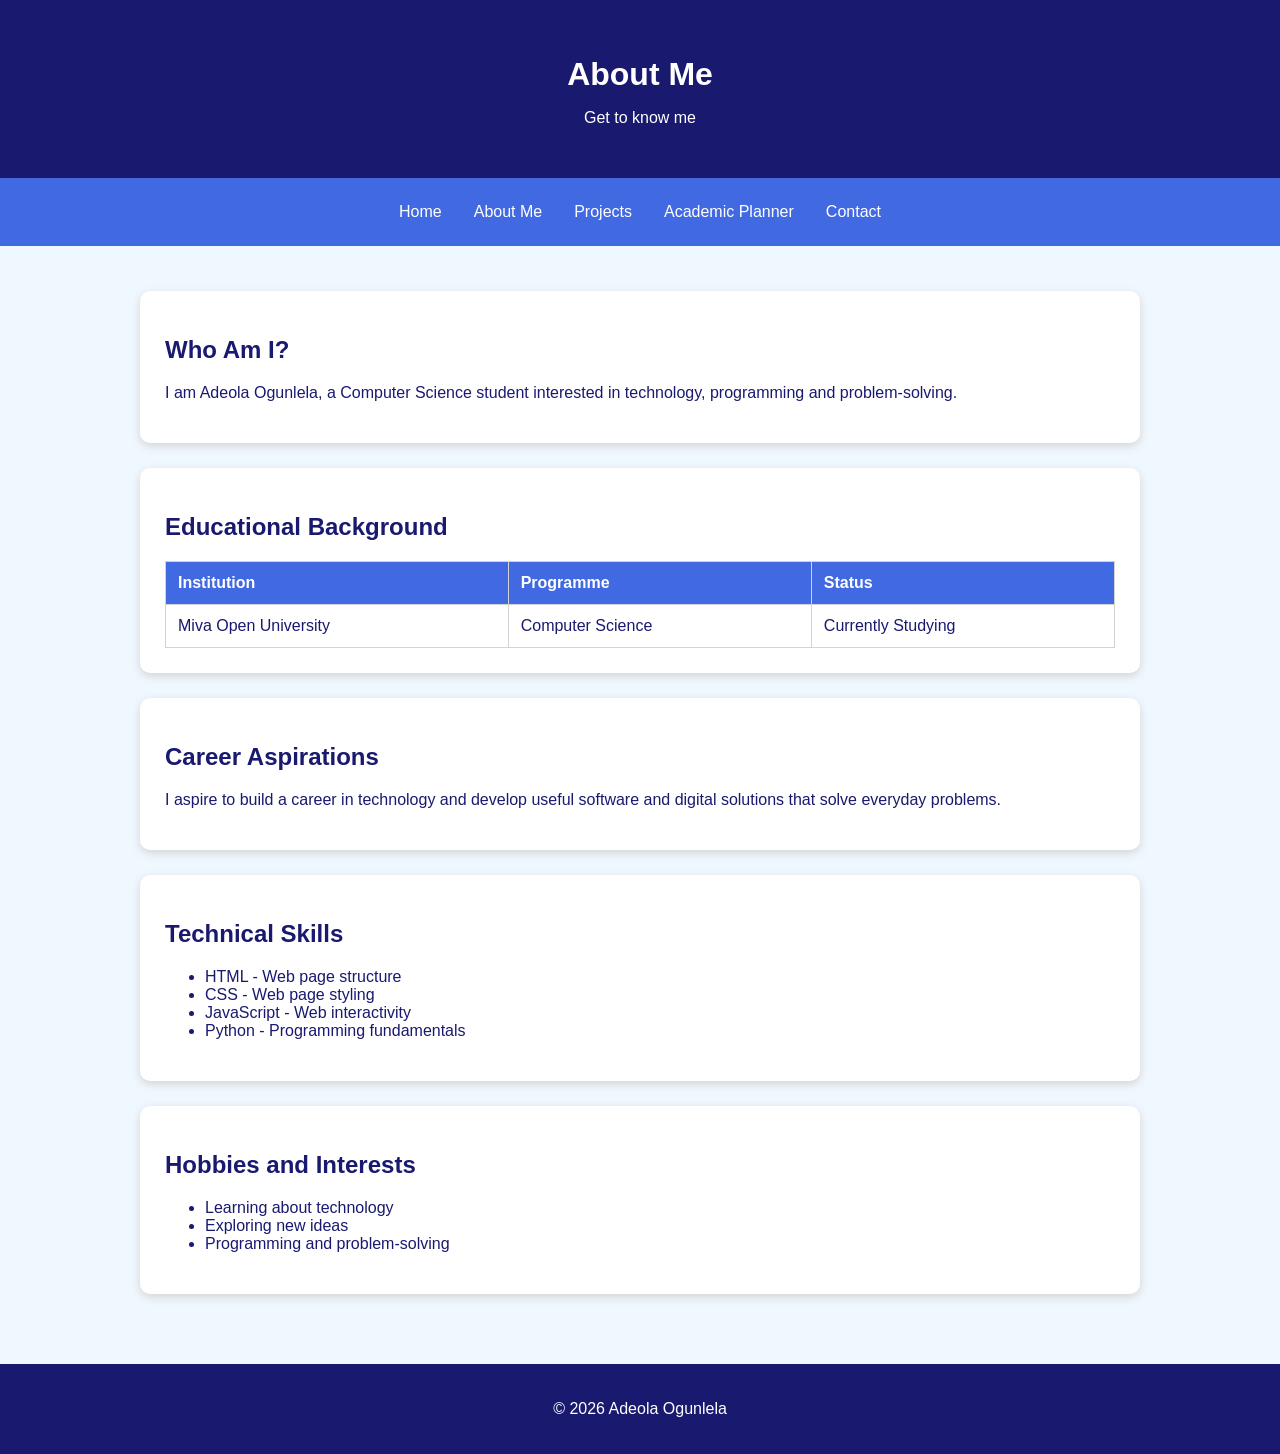
<file: about.html>
<!DOCTYPE html>
<html lang="en">

<head>
    <meta charset="UTF-8">
    <meta name="viewport" content="width=device-width, initial-scale=1.0">
    <title>About Me</title>
    <link rel="stylesheet" href="style.css">
</head>

<body>

    <header>
        <h1>About Me</h1>
        <p>Get to know me</p>
    </header>

    <nav>
        <a href="index.html">Home</a>
        <a href="about.html">About Me</a>
        <a href="projects.html">Projects</a>
        <a href="planner.html">Academic Planner</a>
        <a href="contact.html">Contact</a>
    </nav>

    <main>

        <section>
            <h2>Who Am I?</h2>
            <p>
                I am Adeola Ogunlela, a Computer Science
                student interested in technology,
                programming and problem-solving.
            </p>
        </section>

        <section>
            <h2>Educational Background</h2>

            <table>
                <tr>
                    <th>Institution</th>
                    <th>Programme</th>
                    <th>Status</th>
                </tr>

                <tr>
                    <td>Miva Open University</td>
                    <td>Computer Science</td>
                    <td>Currently Studying</td>
                </tr>
            </table>
        </section>

        <section>
            <h2>Career Aspirations</h2>
            <p>
                I aspire to build a career in technology
                and develop useful software and digital
                solutions that solve everyday problems.
            </p>
        </section>

        <section>
            <h2>Technical Skills</h2>

            <ul>
                <li>HTML - Web page structure</li>
                <li>CSS - Web page styling</li>
                <li>JavaScript - Web interactivity</li>
                <li>Python - Programming fundamentals</li>
            </ul>
        </section>

        <section>
            <h2>Hobbies and Interests</h2>

            <ul>
                <li>Learning about technology</li>
                <li>Exploring new ideas</li>
                <li>Programming and problem-solving</li>
            </ul>
        </section>

    </main>

    <footer>
        <p>&copy; 2026 Adeola Ogunlela</p>
    </footer>

</body>
</html>
</file>
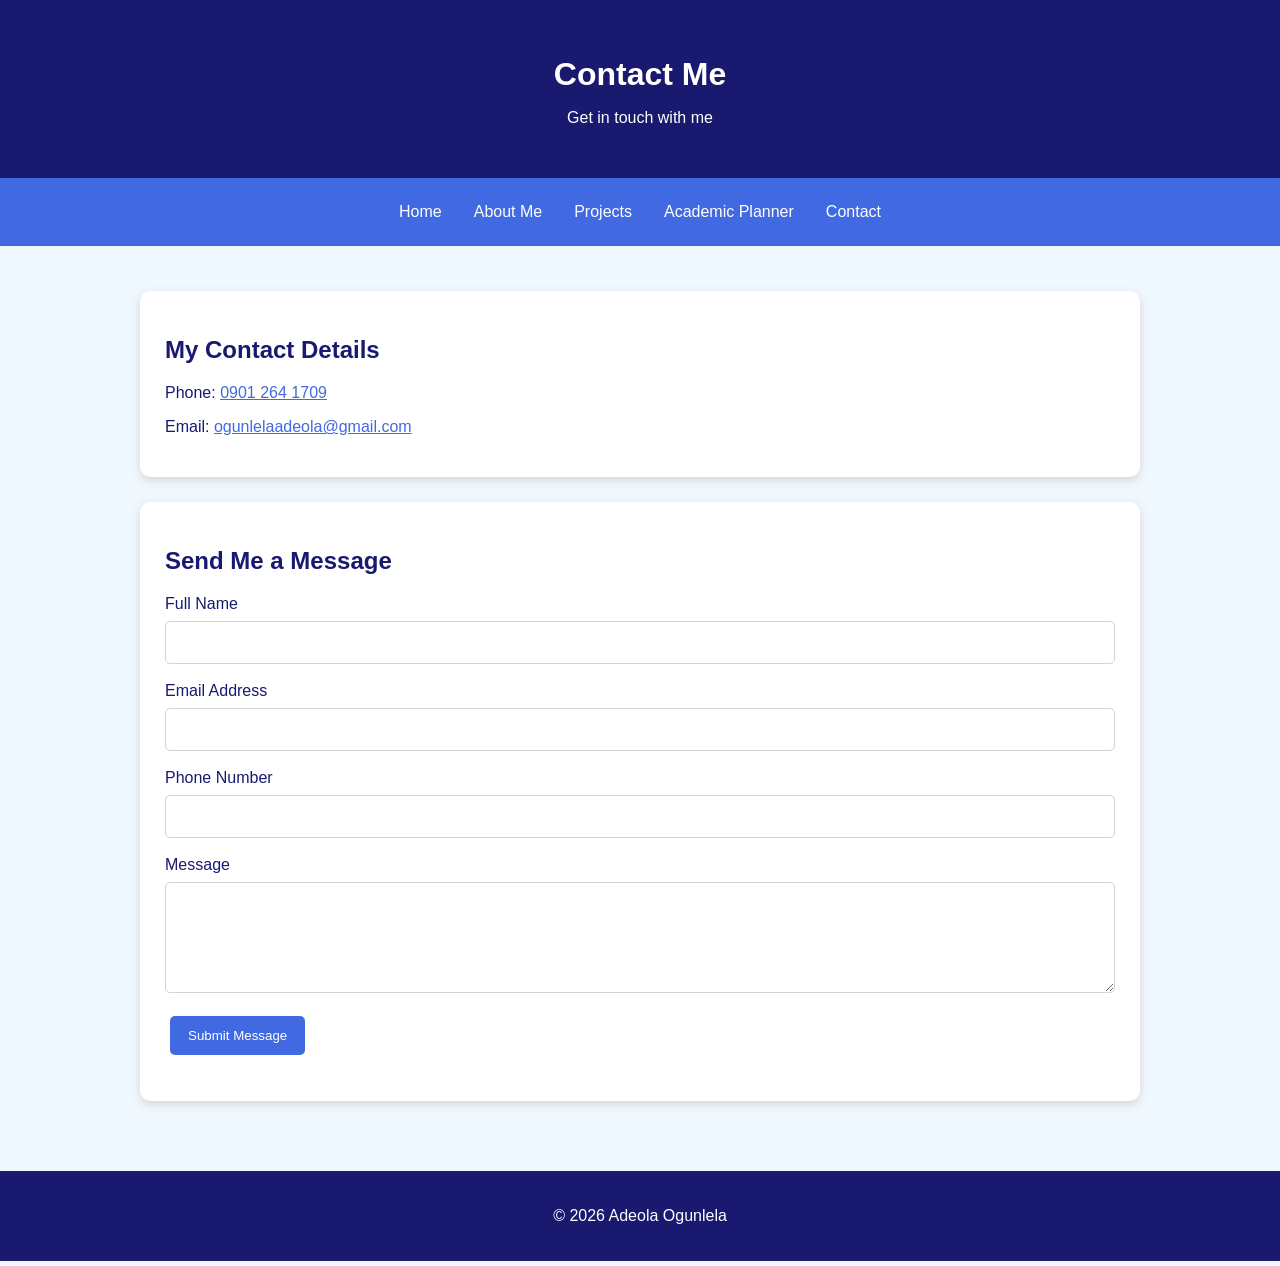
<file: contact.html>
<!DOCTYPE html>
<html lang="en">

<head>
    <meta charset="UTF-8">
    <meta name="viewport" content="width=device-width, initial-scale=1.0">
    <title>Contact Me</title>
    <link rel="stylesheet" href="style.css">
</head>

<body>

    <header>
        <h1>Contact Me</h1>
        <p>Get in touch with me</p>
    </header>

    <nav>
        <a href="index.html">Home</a>
        <a href="about.html">About Me</a>
        <a href="projects.html">Projects</a>
        <a href="planner.html">Academic Planner</a>
        <a href="contact.html">Contact</a>
    </nav>

    <main>

        <section>
            <h2>My Contact Details</h2>

            <p>
                Phone:
                <a href="tel:09012641709">0901 264 1709</a>
            </p>

            <p>
                Email:
                <a href="mailto:ogunlelaadeola@gmail.com">
                    ogunlelaadeola@gmail.com
                </a>
            </p>
        </section>

        <section>
            <h2>Send Me a Message</h2>

            <form id="contactForm">

                <label for="name">Full Name</label>
                <input type="text" id="name" required>

                <label for="email">Email Address</label>
                <input type="email" id="email" required>

                <label for="phone">Phone Number</label>
                <input type="tel" id="phone" required>

                <label for="message">Message</label>
                <textarea id="message"
                    rows="5" required></textarea>

                <button type="submit">Submit Message</button>

            </form>

            <p id="formMessage"></p>
        </section>

    </main>

    <footer>
        <p>&copy; 2026 Adeola Ogunlela</p>
    </footer>

    <script src="script.js"></script>

</body>
</html>
</file>
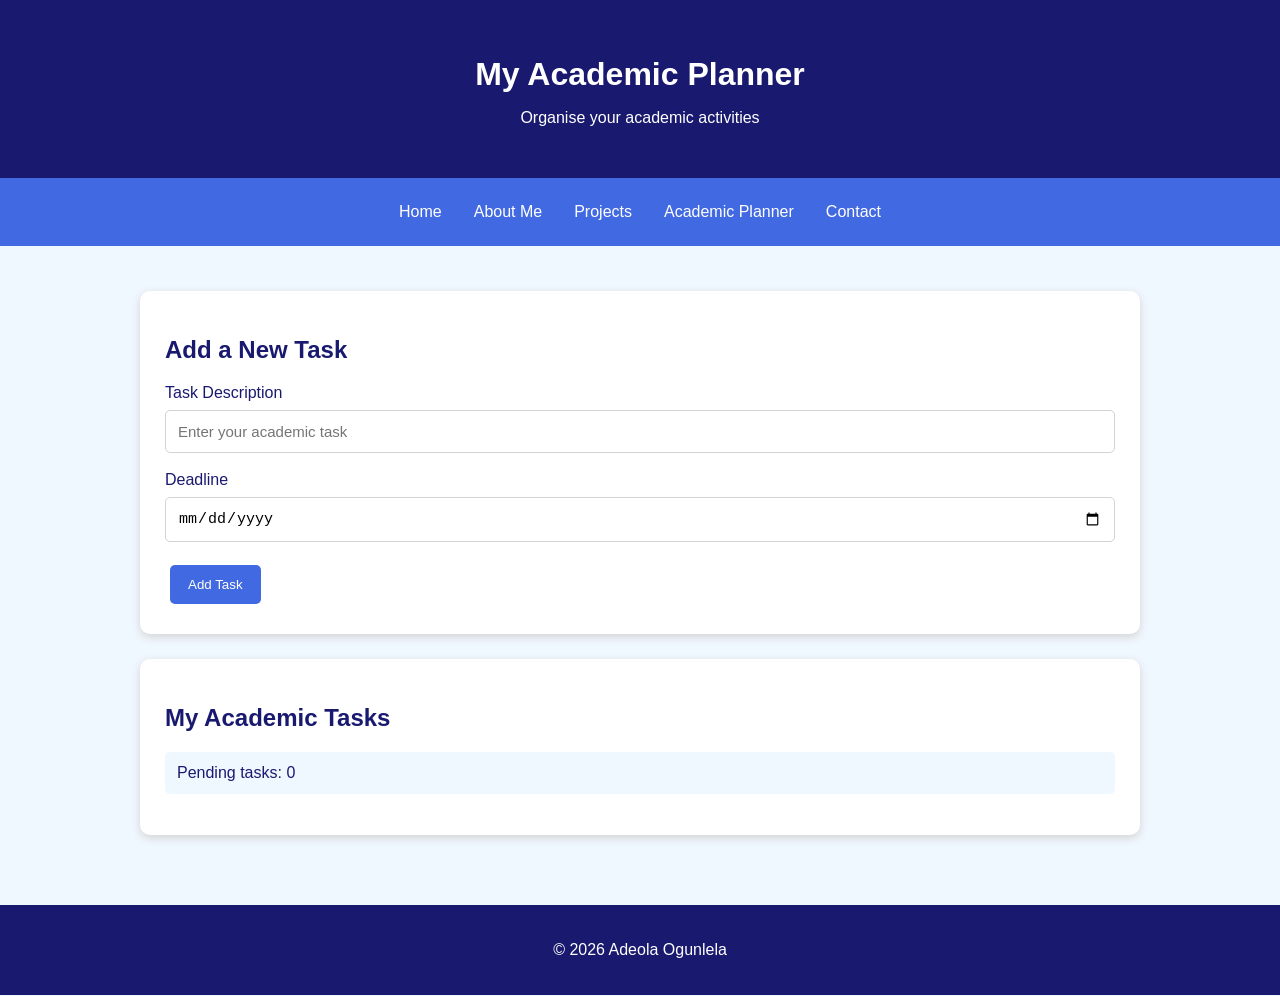
<file: planner.html>
<!DOCTYPE html>
<html lang="en">

<head>
    <meta charset="UTF-8">
    <meta name="viewport" content="width=device-width, initial-scale=1.0">
    <title>Academic Planner</title>
    <link rel="stylesheet" href="style.css">
</head>

<body>

    <header>
        <h1>My Academic Planner</h1>
        <p>Organise your academic activities</p>
    </header>

    <nav>
        <a href="index.html">Home</a>
        <a href="about.html">About Me</a>
        <a href="projects.html">Projects</a>
        <a href="planner.html">Academic Planner</a>
        <a href="contact.html">Contact</a>
    </nav>

    <main>

        <section>
            <h2>Add a New Task</h2>

            <label for="taskInput">Task Description</label>
            <input
                type="text"
                id="taskInput"
                placeholder="Enter your academic task">

            <label for="taskDate">Deadline</label>
            <input type="date" id="taskDate">

            <button type="button" id="addButton">
                Add Task
            </button>
        </section>

        <section>
            <h2>My Academic Tasks</h2>

            <p id="taskCount">Pending tasks: 0</p>

            <ul id="taskList"></ul>
        </section>

    </main>

    <footer>
        <p>&copy; 2026 Adeola Ogunlela</p>
    </footer>

    <script src="script.js"></script>

</body>
</html>
</file>
<file: style.css>
/* General Website Design */

body {
    background-color: aliceblue;
    color: midnightblue;
    font-family: Arial, sans-serif;
    margin: 0;
}

header {
    background-color: midnightblue;
    color: white;
    text-align: center;
    padding: 35px 15px;
}

header h1 {
    margin-bottom: 8px;
}

/* Navigation Bar */

nav {
    background-color: royalblue;
    display: flex;
    justify-content: center;
    flex-wrap: wrap;
    gap: 12px;
    padding: 15px;
}

nav a {
    color: white;
    text-decoration: none;
    padding: 10px;
    border-radius: 5px;
    transition: 0.3s;
}

nav a:hover {
    background-color: midnightblue;
}

/* Main Content */

main {
    max-width: 1000px;
    margin: 30px auto;
    padding: 15px;
}

section {
    background-color: white;
    padding: 25px;
    margin-bottom: 25px;
    border-radius: 10px;
    box-shadow: 0 3px 10px lightgrey;
}

h2 {
    color: midnightblue;
}

/* Homepage */

.hero {
    display: flex;
    align-items: center;
    gap: 25px;
}

.hero img {
    width: 180px;
    height: 180px;
    object-fit: cover;
    border-radius: 50%;
}

.button-link {
    display: inline-block;
    background-color: royalblue;
    color: white;
    padding: 12px;
    text-decoration: none;
    border-radius: 5px;
}

/* Projects Page */

.project-grid {
    display: grid;
    grid-template-columns: repeat(3, 1fr);
    gap: 20px;
}

.project-card {
    background-color: white;
    padding: 15px;
    border-radius: 10px;
    box-shadow: 0 3px 10px lightgrey;
}

.project-card img {
    width: 100%;
    height: 160px;
    object-fit: cover;
    border-radius: 8px;
}

.project-card a,
section a {
    color: royalblue;
}

/* Forms */

input,
textarea {
    display: block;
    box-sizing: border-box;
    width: 100%;
    padding: 12px;
    margin: 8px 0 18px;
    border: 1px solid lightgrey;
    border-radius: 5px;
    font-size: 15px;
}

button {
    background-color: royalblue;
    color: white;
    padding: 12px 18px;
    border: none;
    border-radius: 5px;
    cursor: pointer;
    margin: 5px;
    transition: 0.3s;
}

button:hover {
    background-color: midnightblue;
}

/* Academic Planner */

#taskCount {
    background-color: aliceblue;
    padding: 12px;
    border-radius: 5px;
}

#taskList {
    padding: 0;
}

#taskList li {
    list-style: none;
    background-color: aliceblue;
    padding: 15px;
    margin: 12px 0;
    border-radius: 8px;
    display: flex;
    align-items: center;
    flex-wrap: wrap;
    gap: 8px;
}

#taskList li span {
    flex: 1;
    font-weight: bold;
}

#taskList li.completed {
    background-color: lightgreen;
}

#taskList li.completed span {
    text-decoration: line-through;
}

/* Education Table */

table {
    width: 100%;
    border-collapse: collapse;
}

th,
td {
    border: 1px solid lightgrey;
    padding: 12px;
    text-align: left;
}

th {
    background-color: royalblue;
    color: white;
}

/* Footer */

footer {
    background-color: midnightblue;
    color: white;
    text-align: center;
    padding: 20px;
}

/* Images and Video */

img,
video {
    max-width: 100%;
}

/* Mobile Responsiveness */

@media (max-width: 700px) {

    .hero {
        flex-direction: column;
        text-align: center;
    }

    .project-grid {
        grid-template-columns: 1fr;
    }

    nav {
        flex-direction: column;
        align-items: center;
    }

    main {
        margin: 15px auto;
    }

    section {
        padding: 18px;
    }

    #taskList li {
        flex-direction: column;
        align-items: flex-start;
    }

    #taskList li button {
        width: 100%;
    }

    table {
        font-size: 13px;
</file>
